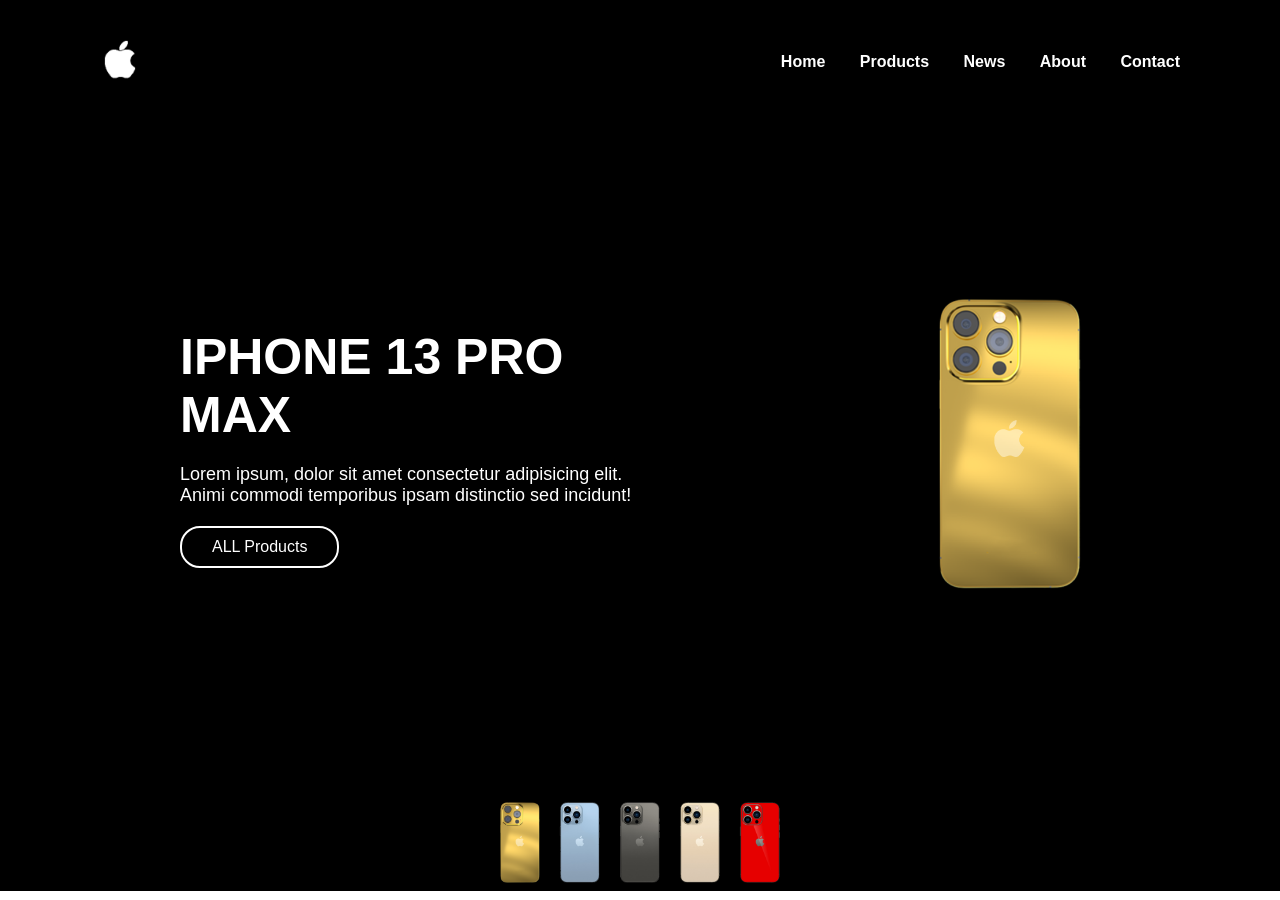
<file: T/project_phone/index.html>
<!DOCTYPE html>
<html lang="en">
<head>
    <meta charset="UTF-8">
    <meta name="viewport" content="width=device-width, initial-scale=1.0">
    <title>Apple | Fares</title>
    <link rel="stylesheet" href="style.css">
</head>
<body>
    <header>
        <div class="logo">
            <img src="images/logo.png" alt="Apple Logo">
        </div>
        <nav>
            <ul>
                <li><a href="#">Home</a></li>
                <li><a href="#">Products</a></li>
                <li><a href="#">News</a></li>
                <li><a href="#">About</a></li>
                <li><a href="#">Contact</a></li>
            </ul>
        </nav>
    </header>

    <div class="container">
        <div class="text-content">
            <h1>IPHONE 13 PRO MAX</h1>
            <p>Lorem ipsum, dolor sit amet consectetur adipisicing elit. Animi commodi temporibus ipsam distinctio sed incidunt!</p>
            <a href="#" class="btn">ALL Products</a>
        </div>
        <div class="phone-image">
            <img id="mainImage" src="images/0.png" alt="iPhone 13 Pro Max">
        </div>
    </div>

    <div class="color-options">
        <!-- الصور الصغيرة مع خاصية onclick لتغيير الصورة والخلفية -->
        <img src="images/0.png" alt="Gold iPhone" onclick="changeImage('images/0.png', '#000')">
        <img src="images/1.png" alt="Blue iPhone" onclick="changeImage('images/1.png', '#5dade2')">
        <img src="images/2.png" alt="Silver iPhone" onclick="changeImage('images/2.png', '#a0a0a0')">
        <img src="images/3.png" alt="Graphite iPhone" onclick="changeImage('images/3.png', '#7f8c8d')">
        <img src="images/4.png" alt="Red iPhone" onclick="changeImage('images/4.png', '#e74c3c')">
    </div>
    <script src="main.js"></script>
</body>
</html>
</file>
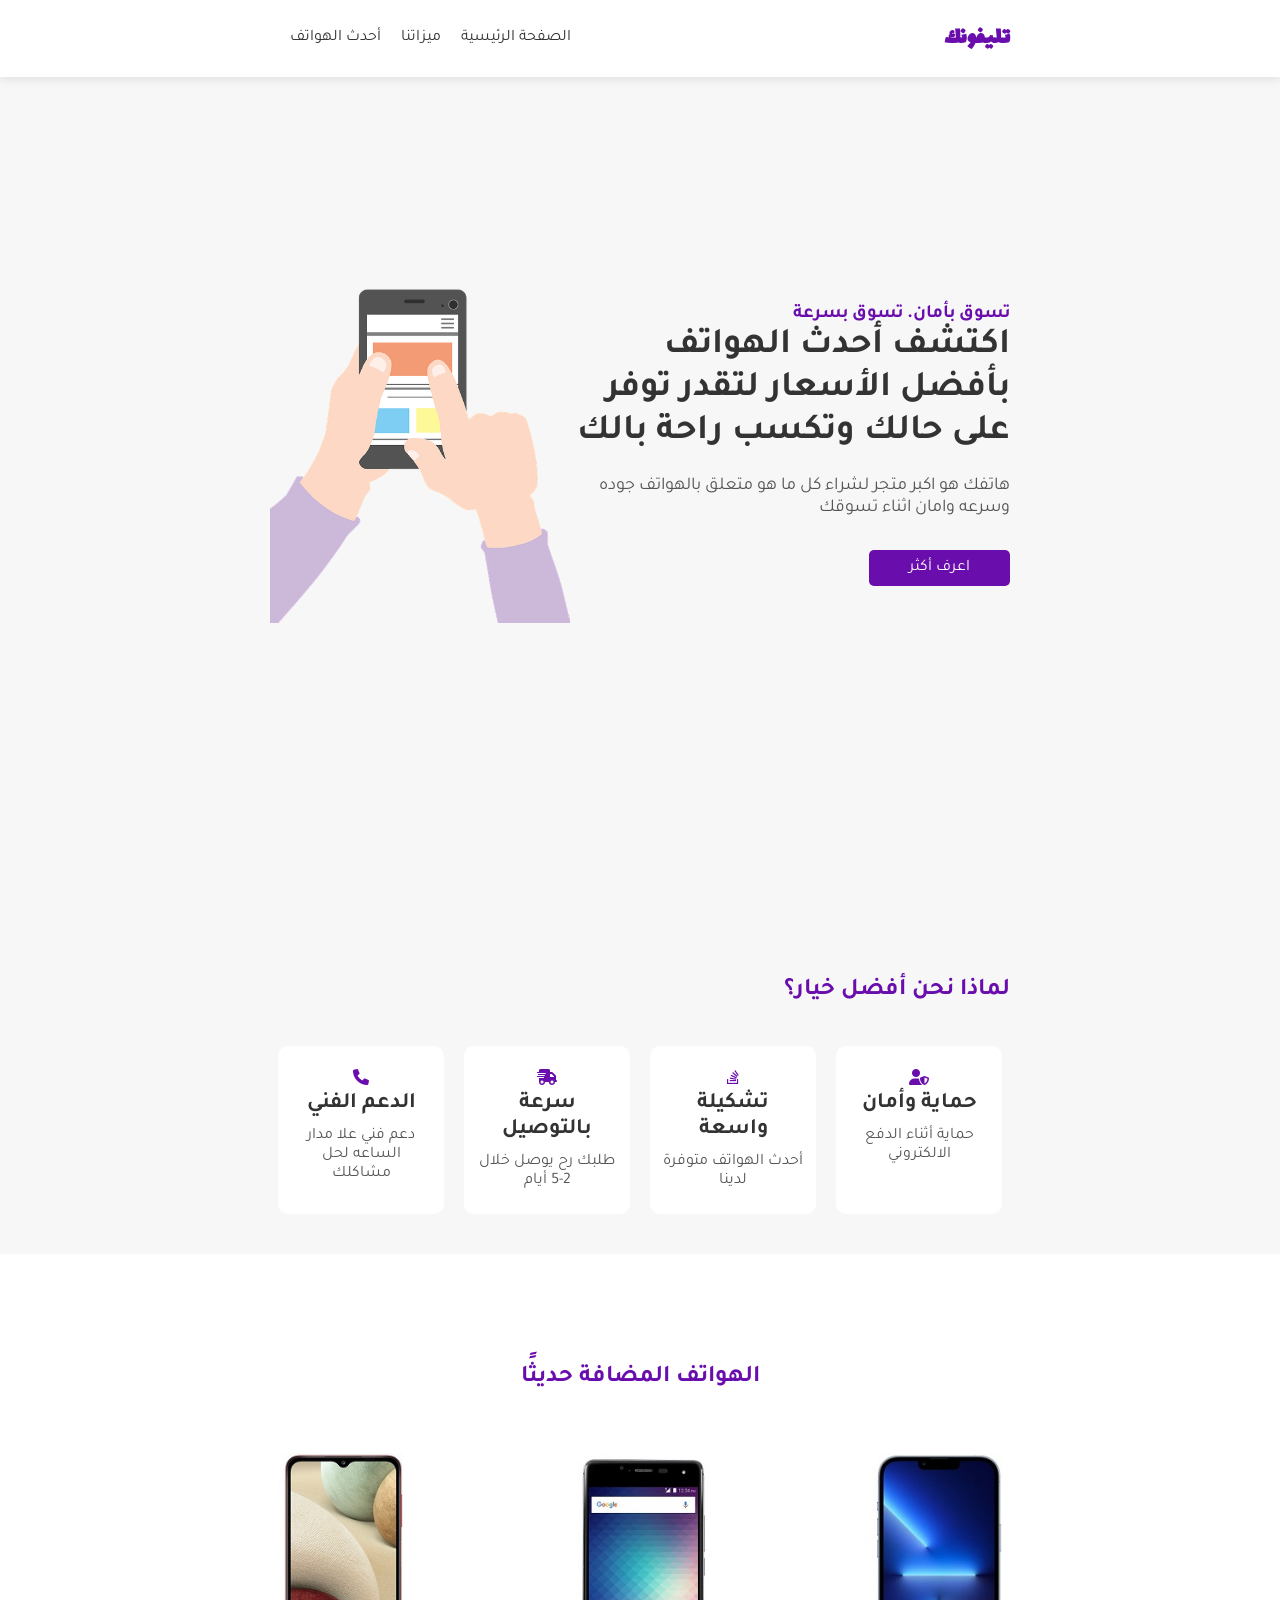
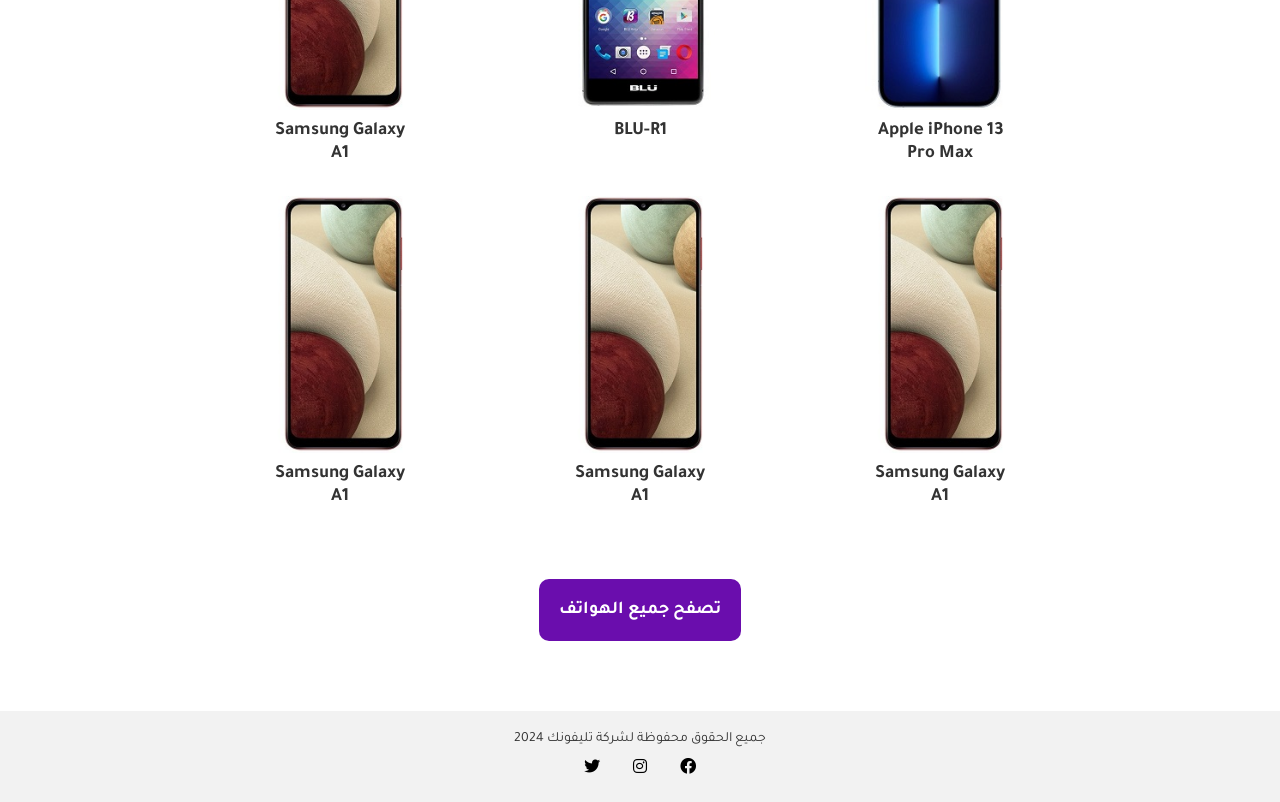
<file: T/project_store_tlephonk/index.html>
<!DOCTYPE html>
<html lang="ar">
<head>
    <meta charset="UTF-8">
    <meta name="viewport" content="width=device-width, initial-scale=1.0">
    <title>متجر الهواتف</title>
    <link rel="stylesheet" href="style.css">
    <link rel="preconnect" href="https://fonts.googleapis.com">
<link rel="preconnect" href="https://fonts.gstatic.com" crossorigin>
<link href="https://fonts.googleapis.com/css2?family=Rubik:ital,wght@0,300..900;1,300..900&display=swap" rel="stylesheet">
<link rel="stylesheet" href="https://cdnjs.cloudflare.com/ajax/libs/font-awesome/6.0.0-beta3/css/all.min.css">
</head>
<body>

    <!-- شريط التنقل -->
    <header>
        <nav>
            <div class="logo">تليفونك</div>
            <ul>
                <li><a href="#home">الصفحة الرئيسية</a></li>
                <li><a href="#features">ميزاتنا</a></li>
                <li><a href="#phones">أحدث الهواتف</a></li>
            </ul>
        </nav>
    </header>

    <!-- القسم الرئيسي -->
    <section id="home" class="hero">
        <div class="hero-content">
            <img src="imges/smartphone.png" alt="تسوق الهواتف">
            <div class="hero-text">
                <h3>تسوق بأمان. تسوق بسرعة</h3>
                <h1>اكتشف أحدث الهواتف بأفضل الأسعار لتقدر توفر على حالك وتكسب راحة بالك</h1>
                <p>هاتفك هو اكبر متجر لشراء كل ما هو متعلق بالهواتف جوده وسرعه وامان اثناء تسوقك</p>
                <a href="#phones" class="btn">اعرف أكثر</a>
            </div>
        </div>
    </section>

    <!-- قسم الميزات -->
    <section id="features" class="features">
        <h2>لماذا نحن أفضل خيار؟</h2>
        <div class="features-container">
            <div class="feature">
                <span class="icon"><i class="fa-solid fa-user-shield"></i></span>
                <h3>حماية وأمان</h3>
                <p>حماية أثناء الدفع الالكتروني</p>
            </div>
            <div class="feature">
                <span class="icon"><i class="fa-brands fa-stack-overflow"></i></span>
                <h3>تشكيلة واسعة</h3>
                <p>أحدث الهواتف متوفرة لدينا</p>
            </div>
            <div class="feature">
                <span class="icon"><i class="fa-solid fa-truck-fast"></i></span>
                <h3>سرعة بالتوصيل</h3>
                <p>طلبك رح يوصل خلال 2-5 أيام</p>
            </div>
            <div class="feature">
                <span class="icon"><i class="fa-solid fa-phone"></i></span>
                <h3>الدعم الفني</h3>
                <p>دعم فني علا مدار الساعه لحل مشاكلك</p>
            </div>
        </div>
    </section>

<!-- قسم عرض الهواتف -->
<section id="phones" class="phones">
    <h2>الهواتف المضافة حديثًا</h2>
    <div class="phone-gallery">
        <div class="phone">
            <img src="imges/Apple-iPhone-13-Pro-Max.jpg" alt="هاتف 1">
            <h3>Apple iPhone 13 Pro Max</h3>
        </div>
        <div class="phone">
            <img src="imges/BLU-R1-HD.jpg" alt="هاتف 2">
            <h3>BLU-R1</h3>
        </div>
        <div class="phone">
            <img src="imges/Samsung-Galaxy-A1.jpg" alt="هاتف 3">
            <h3>Samsung Galaxy A1</h3>
        </div>
    </div>

    <div class="phone-gallery">
        <div class="phone">
            <img src="imges/Samsung-Galaxy-A1.jpg" alt="هاتف 4">
            <h3>Samsung Galaxy A1</h3>
        </div>
        <div class="phone">
            <img src="imges/Samsung-Galaxy-A1.jpg" alt="هاتف 5">
            <h3>Samsung Galaxy A1</h3>
        </div>
        <div class="phone">
            <img src="imges/Samsung-Galaxy-A1.jpg" alt="هاتف 6">
            <h3>Samsung Galaxy A1</h3>
        </div>
    </div>
    <a href="#"class="phone-btn">تصفح جميع الهواتف</a>
</section>


    <!-- قدم الصفحة -->
    <footer>
        <div class="footer-content">
            <p>جميع الحقوق محفوظة لشركة تليفونك 2024</p>
            <div class="social-icons">
                <a href="#"><i class="fa-brands fa-facebook"></i></a>
                <a href="#"><i class="fa-brands fa-instagram"></i></a>
                <a href="#"><i class="fa-brands fa-twitter"></i></a>
            </div>
        </div>
    </footer>

</body>
</html>
</file>
<file: T/project_phone/style.css>
/* Reset some default browser styles */
* {
    margin: 0;
    padding: 0;
    box-sizing: border-box;
}

body {
    font-family: Arial, sans-serif; /* أو أي خط مشابه للتصميم */
    color: white;
}

header {
    display: flex;
    justify-content: space-between;
    align-items: center;
    padding: 40px 100px 0px;
    background-color: #000;
}

.logo img {
    width: 40px;
}

nav ul {
    list-style: none;
}

nav ul li {
    display: inline-block;
    margin-left: 30px;
}

nav ul li a {
    text-decoration: none;
    color: white;
    font-weight: bold;
}

nav ul li a:hover {
    color: #888;
}

.container {
    overflow: hidden;
    display: flex;
    position: relative;
    justify-content: space-between;
    align-items: center;
    height: 89.7vh;
    padding: 0px 180px;
    background-color: black;
}

.text-content {
    max-width: 50%;
    margin: 0px 0px 80px;
}

.text-content h1 {
    font-size: 50px;
    margin-bottom: 20px;
}

.text-content p {
    font-size: 18px;
    margin-bottom: 20px;
}

.text-content .btn {
    display: inline-block;
    padding: 10px 30px;
    border: 2px solid white;
    text-decoration: none;
    color: white;
    border-radius: 20px;
    transition: all 0.3s ease;
}

.text-content .btn:hover {
    background-color: white;
    color: black;
}

.phone-image img {
    max-width: 180px;
    margin: 0px 0px 80px;
}

.color-options {
    display: flex;
    overflow: hidden;
    justify-content: center;
    position: absolute;
    left: 50%;
    bottom: 10px;
    transform: translateX(-50%);
}

.color-options img {
    width: 50px;
    box-sizing: border-box;
    margin: 0 5px;
    cursor: pointer;
    transition: transform 0.3 ease;
}

.color-options img:hover {
    transform: scale(1.1);
}

@media (max-width: 768px) {
    .large-element {
        height: 50vh; /* تقليل ارتفاع العنصر على الشاشات الأصغر */
    }
}
</file>
<file: T/project_store_tlephonk/style.css>
/* إعدادات عامة */
@import url("https://fonts.googleapis.com/css2?family=Lalezar&display=swap");
@import url("https://fonts.googleapis.com/css2?family=Tajawal:wght@300;700&display=swap");
* {
    margin: 0;
    padding: 0;
    box-sizing: border-box;
    font-family: "Tajawal", sans-serif;
    font-optical-sizing: auto;
    direction: rtl;
}

/* شريط التنقل */
header {
    background-color: #fff;
    padding: 20px;
    box-shadow: 0 2px 10px rgba(0, 0, 0, 0.1);
    position: sticky;
    top: 0;
    z-index: 1000;
}

nav {
    display: flex;
    justify-content: space-between;
    align-items: center;
    padding: 0px 250px;
}

nav .logo {
    font-family: "Lalezar", cursive;
    font-size: 24px;
    font-weight: bold;
    color: #6a0dad;
}

nav ul {
    list-style: none;
    display: flex;
}

nav ul li {
    margin-left: 20px;
}

nav ul li a {
    text-decoration: none;
    color: #333;
    font-size: 16px;
    transition: color 0.3s;
}

nav ul li a:hover {
    color: #6a0dad;
}

/* قسم البطل (Hero Section) */
.hero {
    background-color: #f7f7f7;
    padding: 60px 20px;
    /* text-align: center; */
    height: 100vh; /* للتأكد أن العنصر يأخذ المساحة المتاحة */
}
.hero-content {
    display: flex;
    justify-content: center;
    align-items: center;
    flex-direction: row-reverse;
    padding: 100px 250px 0px;
}

.hero img {
    width: 300px;
}

.hero h3{
    color: #6a0dad;
}

.hero h1 {
    font-size: 36px;
    color: #333;
}

.hero p {
    font-size: 18px;
    color: #555;
    margin: 20px 0;
}

.hero .btn {
    position: relative;
    top: 20px;
    padding: 10px 40px;
    background-color: #6a0dad;
    color: white;
    text-decoration: none;
    border-radius: 5px;
    transition: background-color 0.3s;
    
}

.hero .btn:hover {
    background-color: #450179;
}

/* قسم الميزات */
.features {
    background-color: #f7f7f7;
    padding: 0px 20px;
}

.icon {
    color: #6a0dad;
}

span i {
    width: 100px;
}

.features-container {
    display: flex;
    justify-content: space-around;
    margin-top: 30px;
    margin: 0px 20%;
}

.feature {
    background-color: white;
    padding: 20px 10px;
    margin: 40px 10px;
    width: 50%;
    text-align: center;
    border-radius: 10px;
    border: 3px solid transparent; /* للحفاظ على حجم العنصر */
}

.feature:hover {
    outline: 3px solid #6a0dad; /* تغير اللون عند التمرير */
}

.features h2 {
    color: #6a0dad;
    padding: 0px 250px;
}

.feature h3 {
    margin-bottom: 10px;
    font-size: 22px;
    color: #333;
}

.feature p {
    font-size: 16px;
    color: #555;
}

/* قسم عرض الهواتف */

.phones h2 {
    padding: 60px 270px;
    color: #6a0dad;
}

.phone-gallery {
    display: flex;
    justify-content: center;
    gap: 150px;
    margin-bottom: 20px;
    align-items: stretch;
}

.phone {
    display: inline-block;
    text-align: center;
    width: 150px; /* يمكنك تغيير الحجم حسب الحاجة */
    transition: transform 0.3s ease; /* تأثير ناعم */
}

.phone img {
    width: 100%; /* يمكنك تغيير الحجم حسب الحاجة */
    height: auto;
    display: block;
}
.phone img:hover {
    transform: scale(1.1);
}

.phone h3 {
    padding: 10px;
    color: #333;
}

.phones {
    text-align: center; /* توسيط الزر داخل العنصر الأب */
    margin-top: 50px; /* إضافة مسافة من الأعلى */
}

.phone-btn {
    display: inline-block;
    text-decoration: none;
    background-color: #6a0dad;
    color: #fff;
    padding: 20px;
    margin: 40px 0px 70px;
    border-radius: 10px;
    font-weight: bold;
    transition: background-color 0.3s;
    font-size: 18px; 
}

.phone-btn:hover {
    background-color: #450179;
}

/* قدم الصفحة */

footer {
    background-color: #f2f2f2;
    text-align: center;
    padding: 20px 0;
}

.footer-content p {
    margin: 0;
    color: #333;
    font-size: 14px;
}

.social-icons {
    margin-top: 10px;
}

.social-icons a {
    display: inline-block;
    margin: 0 10px;
    width: 24px;
    height: 24px;
}

.social-icons i {
    width: 100%;
    height: 100%;
    color: #000;
}
.social-icons i:hover {
    color: #450179;
}
</file>
